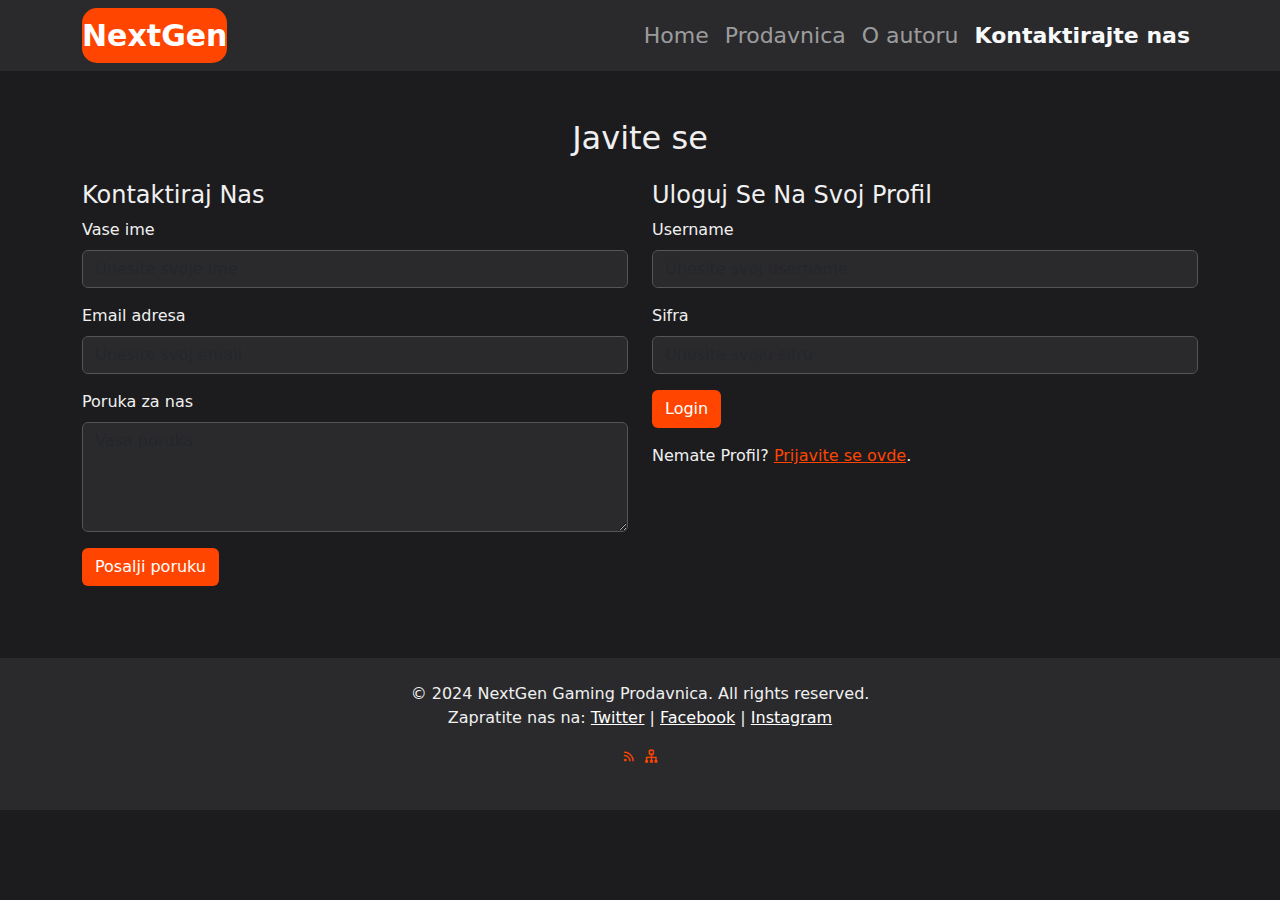
<file: kontakt.html>
<!DOCTYPE html>
<html lang="en">
<head>
    <meta charset="UTF-8">
    <meta name="viewport" content="width=device-width, initial-scale=1.0">
    <meta name="keywords" content="Gaming, store, NextGen, igre, igrice,slusalice,tastatura,monitor">
    <meta name="description" content="Zdravo, ovo je nasa gejming prodavnica, najsavremeniji i najkvalitetniji!">
    <meta name="author" content="Aleksandar Tripkovic">
    <meta name="Copyright" content="NextGen Gaming Store 2024.">
    <link rel="icon" type="image/png" href="css/slike/nextgen.webp" sizes="32x32">
    <title>NextGen-Gaming Store</title>

    <link href="https://cdn.jsdelivr.net/npm/bootstrap@5.3.0-alpha1/dist/css/bootstrap.min.css" rel="stylesheet">
    <link rel="stylesheet" href="css/style.css">
    <link href='https://unpkg.com/boxicons@2.1.4/css/boxicons.min.css' rel='stylesheet'>
</head>
<body>

   
    <nav class="navbar navbar-expand-lg navbar-dark">
        <div class="container">
            <a class="navbar-brand" href="index.html">NextGen</a>
            <button class="navbar-toggler" type="button" data-bs-toggle="collapse" data-bs-target="#navbarNav" aria-controls="navbarNav" aria-expanded="false" aria-label="Toggle navigation">
                <span class="navbar-toggler-icon"></span>
            </button>
            <div class="collapse navbar-collapse" id="navbarNav">
                <ul class="navbar-nav ms-auto">
                    <li class="nav-item">
                        <a class="nav-link " aria-current="page" href="index.html">Home</a>
                    </li>
                    <li class="nav-item">
                        <a class="nav-link" href="prodavnica.html">Prodavnica</a>
                    </li>
                    <li class="nav-item">
                        <a class="nav-link" href="omeni.html">O autoru</a>
                    </li>
                    <li class="nav-item">
                        <a class="nav-link active" href="kontakt.html">Kontaktirajte nas</a>
                    </li>
                </ul>
            </div>
        </div>
    </nav>
    <script src="https://cdn.jsdelivr.net/npm/@popperjs/core@2.11.7/dist/umd/popper.min.js"></script>
    <script src="https://cdn.jsdelivr.net/npm/bootstrap@5.3.0-alpha1/dist/js/bootstrap.min.js"></script>

 
    <section class="py-5">
        <div class="container">
            <h2 class="text-center mb-4">Javite se</h2>
            <div class="row">
             
                <div class="col-md-6 mb-4">
                    <h4>Kontaktiraj Nas</h4>
                    <form>
                        <div class="mb-3">
                            <label for="name" class="form-label">Vase ime</label>
                            <input type="text" class="form-control" id="name" placeholder="Unesite svoje ime">
                        </div>
                        <div class="mb-3">
                            <label for="email" class="form-label">Email adresa</label>
                            <input type="email" class="form-control" id="email" placeholder="Unesite svoj email">
                        </div>
                        <div class="mb-3">
                            <label for="message" class="form-label">Poruka za nas</label>
                            <textarea class="form-control" id="message" rows="4" placeholder="Vasa poruka"></textarea>
                        </div>
                        <button type="submit" class="btn btn-custom">Posalji poruku</button>
                    </form>
                </div>

             
                <div class="col-md-6 mb-4">
                    <h4>Uloguj Se Na Svoj Profil</h4>
                    <form>
                        <div class="mb-3">
                            <label for="username" class="form-label">Username</label>
                            <input type="text" class="form-control" id="username" placeholder="Unesite svoj username">
                        </div>
                        <div class="mb-3">
                            <label for="password" class="form-label">Sifra</label>
                            <input type="password" class="form-control" id="password" placeholder="Unesite svoju sifru">
                        </div>
                        <button type="submit" class="btn btn-custom">Login</button>
                    </form>
                    <p class="mt-3">Nemate Profil? <a href="signup.html">Prijavite se ovde</a>.</p>
                </div>
            </div>
        </div>
    </section>
    


    <footer class="footer text-center py-4">
        <div class="container">
            <p class="mb-0">© 2024 NextGen Gaming Prodavnica. All rights reserved.</p>
            <p>Zapratite nas na: 
                <a href="https://x.com/?lang=sr" class="text-white">Twitter</a> | 
                <a href="https://www.facebook.com/?locale=sr_RS" class="text-white">Facebook</a> | 
                <a href="https://www.instagram.com/" class="text-white">Instagram</a>
            </p>
             <p>
                <a href="rss.xml"> <i class='bx bx-rss'></i></a>
                <a href="sitemap.xml"> <i class='bx bx-sitemap' ></i></a>
                
            </p>
        </div>
    </footer>
</body>
</html>
</file>
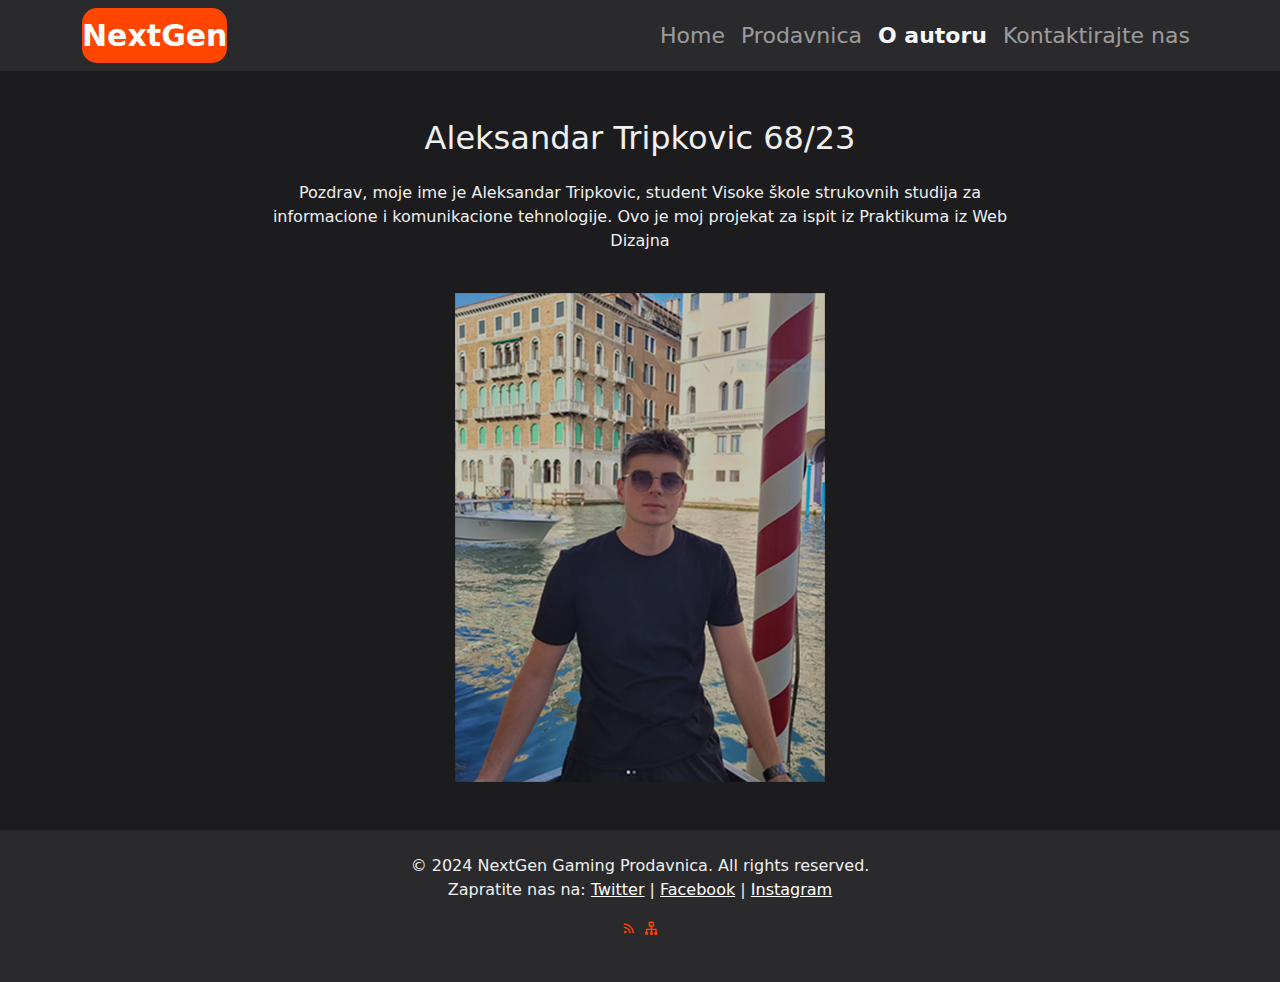
<file: omeni.html>
<!DOCTYPE html>
<html lang="en">
<head>
    <meta charset="UTF-8">
    <meta name="viewport" content="width=device-width, initial-scale=1.0">
    <meta name="keywords" content="Gaming, store, NextGen, igre, igrice,slusalice,tastatura,monitor">
    <meta name="description" content="Zdravo, ovo je nasa gejming prodavnica, najsavremeniji i najkvalitetniji!">
    <meta name="author" content="Aleksandar Tripkovic">
    <meta name="Copyright" content="NextGen Gaming Store 2024.">
    <link rel="icon" type="image/png" href="css/slike/nextgen.webp" sizes="32x32">
    <title>NextGen-Gaming Store</title>

    <link href="https://cdn.jsdelivr.net/npm/bootstrap@5.3.0-alpha1/dist/css/bootstrap.min.css" rel="stylesheet">
 
    <link rel="stylesheet" href="css/style.css">
    <link href='https://unpkg.com/boxicons@2.1.4/css/boxicons.min.css' rel='stylesheet'>
</head>
<body>


    <nav class="navbar navbar-expand-lg navbar-dark">
        <div class="container">
            <a class="navbar-brand" href="index.html">NextGen</a>
            <button class="navbar-toggler" type="button" data-bs-toggle="collapse" data-bs-target="#navbarNav" aria-controls="navbarNav" aria-expanded="false" aria-label="Toggle navigation">
                <span class="navbar-toggler-icon"></span>
            </button>
            <div class="collapse navbar-collapse" id="navbarNav">
                <ul class="navbar-nav ms-auto">
                    <li class="nav-item">
                        <a class="nav-link " aria-current="page" href="index.html">Home</a>
                    </li>
                    <li class="nav-item">
                        <a class="nav-link" href="prodavnica.html">Prodavnica</a>
                    </li>
                    <li class="nav-item">
                        <a class="nav-link active" href="omeni.html">O autoru</a>
                    </li>
                    <li class="nav-item">
                        <a class="nav-link" href="kontakt.html">Kontaktirajte nas</a>
                    </li>
                </ul>
            </div>
        </div>
    </nav>
    <script src="https://cdn.jsdelivr.net/npm/@popperjs/core@2.11.7/dist/umd/popper.min.js"></script>
    <script src="https://cdn.jsdelivr.net/npm/bootstrap@5.3.0-alpha1/dist/js/bootstrap.min.js"></script>


    <section class="py-5">
        <div class="container">
            <div class="row justify-content-center">
                <div class="col-lg-8">
                    <h2 class="text-center mb-4">Aleksandar Tripkovic 68/23</h2>
                    <p class="text-center">
                        Pozdrav, moje ime je Aleksandar Tripkovic,
student Visoke škole strukovnih studija za informacione i komunikacione tehnologije. Ovo je moj projekat za ispit iz Praktikuma iz Web Dizajna
            
                </div>
            </div>
            <div class="row justify-content-center mt-4">
                <div class="col-lg-6 d-flex justify-content-center">
                    <img src="css/slike/ja.jpg" class="img-fluid" alt="About Us" style="max-width: 100%; height: auto;">
                </div>
            </div>
        </div>
    </section>
   
    <footer class="footer text-center py-4">
        <div class="container">
            <p class="mb-0">© 2024 NextGen Gaming Prodavnica. All rights reserved.</p>
            <p>Zapratite nas na: 
                <a href="#" class="text-white">Twitter</a> | 
                <a href="#" class="text-white">Facebook</a> | 
                <a href="#" class="text-white">Instagram</a>
            </p>
             <p>
                <a href="rss.xml"> <i class='bx bx-rss'></i></a>
                <a href="sitemap.xml"> <i class='bx bx-sitemap' ></i></a>
                
            </p>
        </div>
    </footer>

</body>
</html>
</file>
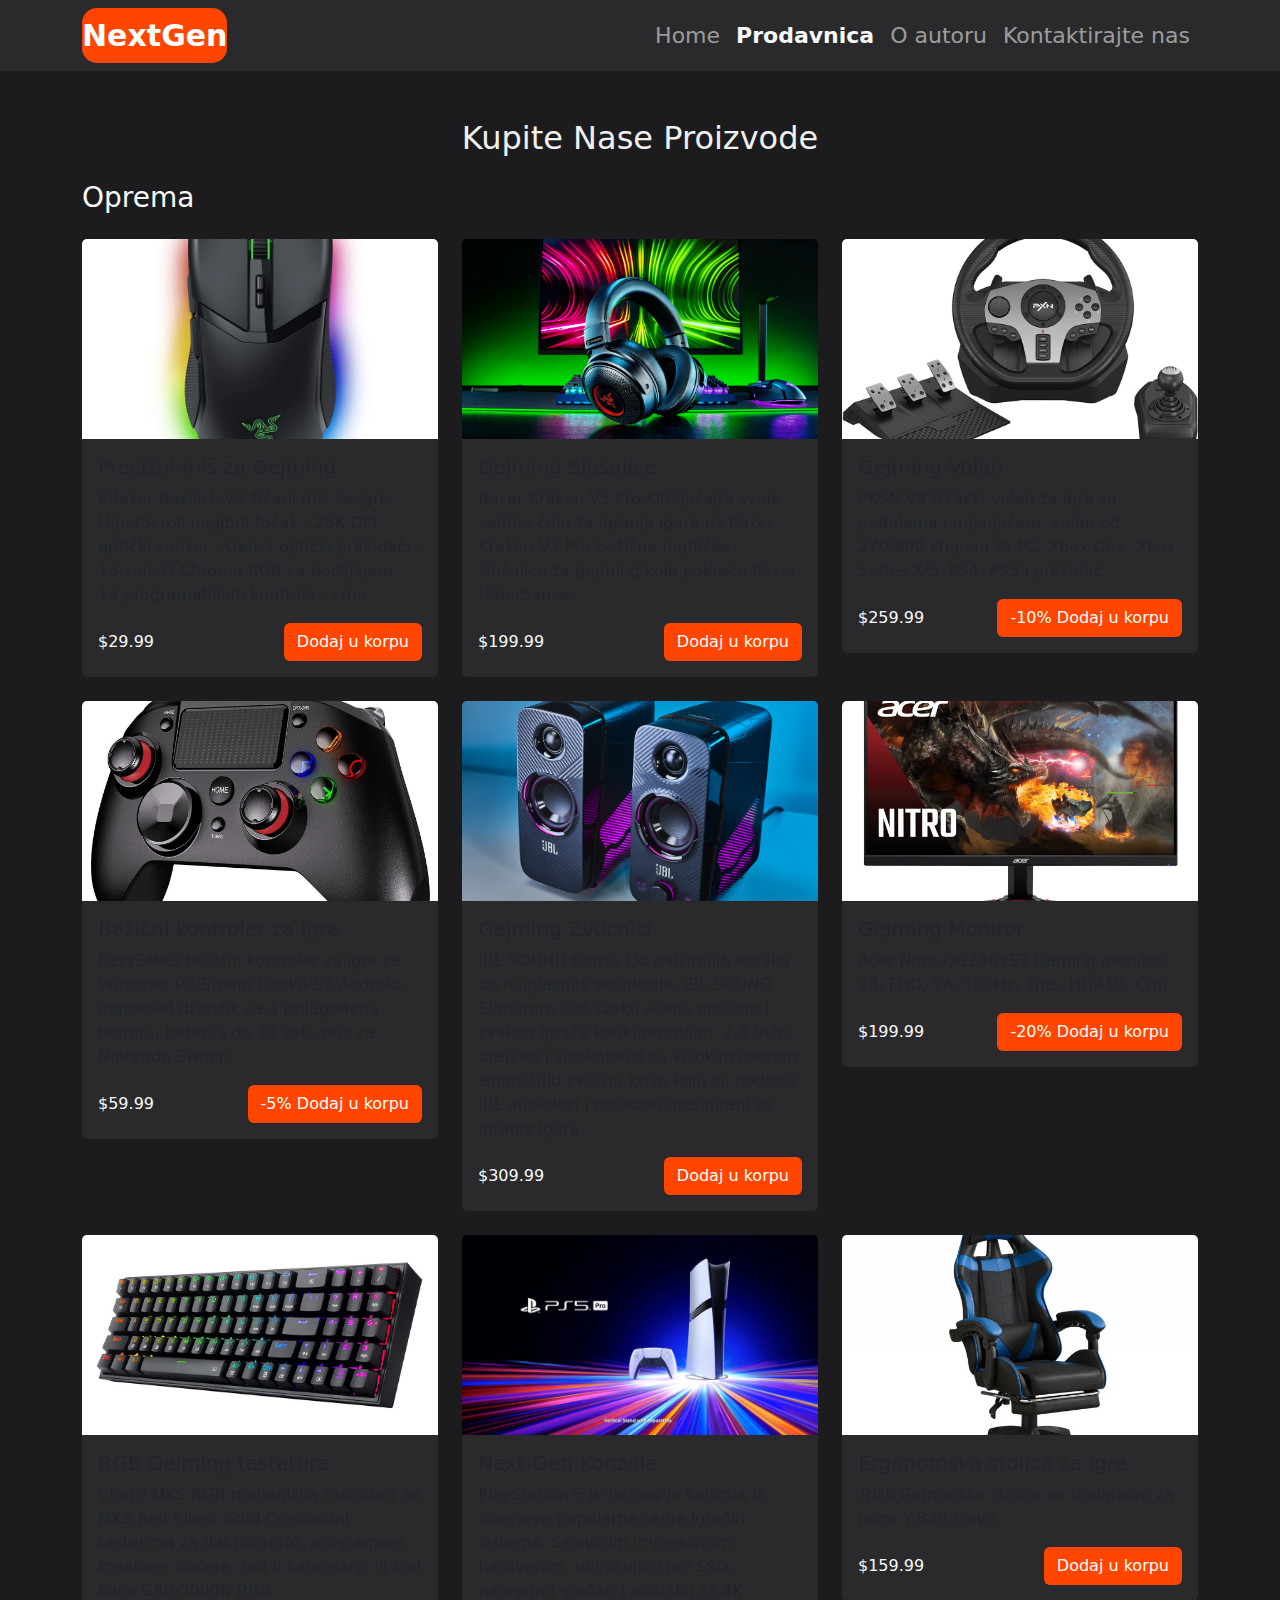
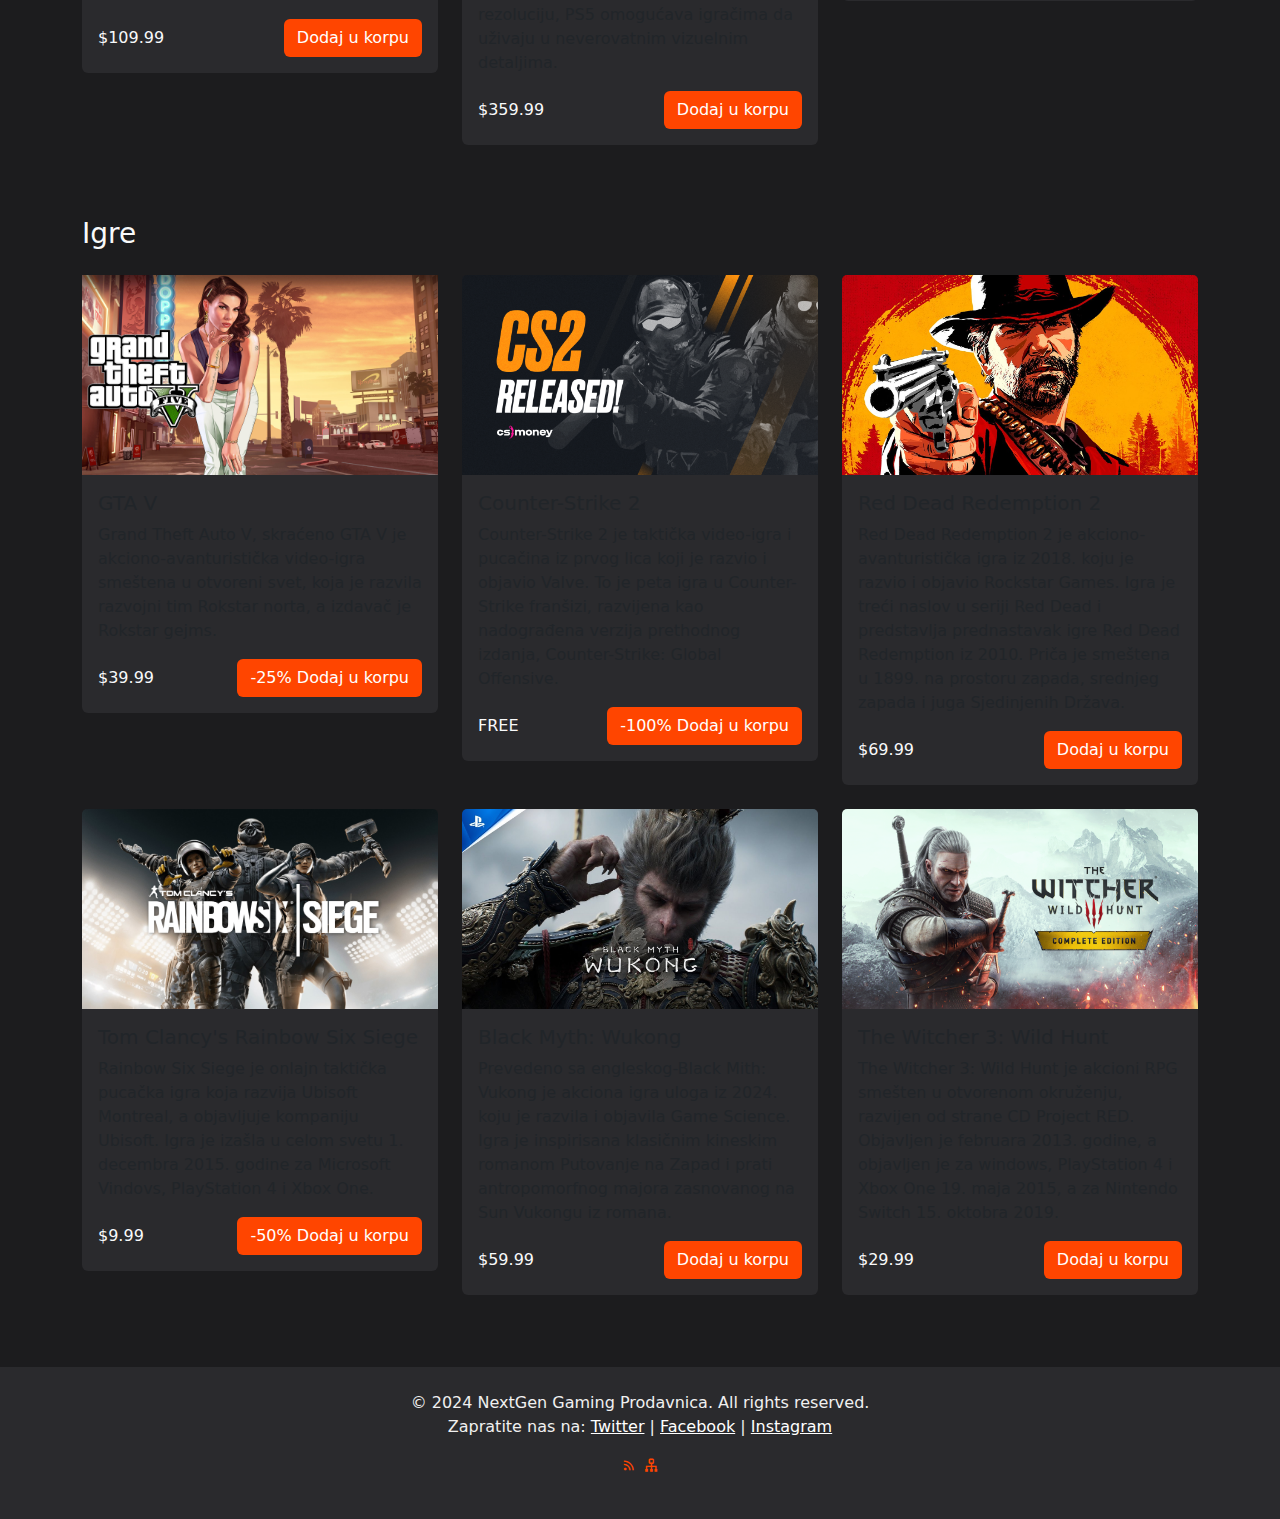
<file: prodavnica.html>
<!DOCTYPE html>
<html lang="en">
<head>
    <meta charset="UTF-8">
    <meta name="viewport" content="width=device-width, initial-scale=1.0">
    <meta name="keywords" content="Gaming, store, NextGen, igre, igrice,slusalice,tastatura,monitor">
    <meta name="description" content="Zdravo, ovo je nasa gejming prodavnica, najsavremeniji i najkvalitetniji!">
    <meta name="author" content="Aleksandar Tripkovic">
    <meta name="Copyright" content="NextGen Gaming Store 2024.">
    <link rel="icon" type="image/png" href="css/slike/nextgen.webp" sizes="32x32">
    <title>NextGen-Gaming Store</title>
 
    <link href="https://cdn.jsdelivr.net/npm/bootstrap@5.3.0-alpha1/dist/css/bootstrap.min.css" rel="stylesheet">
   
    <link rel="stylesheet" href="css/style.css">
    <link href='https://unpkg.com/boxicons@2.1.4/css/boxicons.min.css' rel='stylesheet'>
    
</head>
<body>

    
    <nav class="navbar navbar-expand-lg navbar-dark">
        <div class="container">
            <a class="navbar-brand" href="index.html">NextGen</a>
            <button class="navbar-toggler" type="button" data-bs-toggle="collapse" data-bs-target="#navbarNav" aria-controls="navbarNav" aria-expanded="false" aria-label="Toggle navigation">
                <span class="navbar-toggler-icon"></span>
            </button>
            <div class="collapse navbar-collapse" id="navbarNav">
                <ul class="navbar-nav ms-auto">
                    <li class="nav-item">
                        <a class="nav-link " aria-current="page" href="index.html">Home</a>
                    </li>
                    <li class="nav-item">
                        <a class="nav-link active" href="prodavnica.html">Prodavnica</a>
                    </li>
                    <li class="nav-item">
                        <a class="nav-link" href="omeni.html">O autoru</a>
                    </li>
                    <li class="nav-item">
                        <a class="nav-link" href="kontakt.html">Kontaktirajte nas</a>
                    </li>
                </ul>
            </div>
        </div>
    </nav>
    <script src="https://cdn.jsdelivr.net/npm/@popperjs/core@2.11.7/dist/umd/popper.min.js"></script>
    <script src="https://cdn.jsdelivr.net/npm/bootstrap@5.3.0-alpha1/dist/js/bootstrap.min.js"></script>

 
    <section class="py-5">
        <div class="container">
            <h2 class="text-center mb-4">Kupite Nase Proizvode</h2>

           
            <h3 class="mb-4 text-light">Oprema</h3>
            <div class="row">
               
                <div class="col-lg-4 col-md-6 mb-4">
                    <div class="card">
                        <img src="css/slike/mis.jpeg" class="card-img-top product-image" alt="mis">
                        <div class="card-body">
                            <h5 class="card-title">Precizni miš za Gejming</h5>
                            <p class="card-text">ERazer Basilisk V3 žičani miš za igre: HiperScroll nagibni točak - 26K DPI optički senzor - Gen-3 optički prekidači - 13-zonski Chroma RGB sa podsjajem - 13 programabilnih kontrola - crna.</p>
                            <div class="d-flex justify-content-between align-items-center">
                                <span class="text-light">$29.99</span>
                                <a href="#" class="btn btn-custom">Dodaj u korpu</a>
                            </div>
                        </div>
                    </div>
                </div>
             
                <div class="col-lg-4 col-md-6 mb-4">
                    <div class="card">
                        <img src="css/slike/slusalice.png" class="card-img-top product-image" alt="slusalice">
                        <div class="card-body">
                            <h5 class="card-title">Gejming Slusalice</h5>
                            <p class="card-text">Razer Kraken V3 Pro-Otključajte svoje sedmo čulo za igranje igara uz Razer Kraken V3 Pro bežične haptičke slušalice za gejming koje pokreće Razer HiperSense.</p>
                            <div class="d-flex justify-content-between align-items-center">
                                <span class="text-light">$199.99</span>
                                <a href="#" class="btn btn-custom">Dodaj u korpu</a>
                            </div>
                        </div>
                    </div>
                </div>
           
                <div class="col-lg-4 col-md-6 mb-4">
                    <div class="card">
                        <img src="css/slike/volan.jpg" class="card-img-top product-image" alt="volan">
                        <div class="card-body">
                            <h5 class="card-title">Gejming Volan</h5>
                            <p class="card-text">PKSN V9 trkački volan za igre sa pedalama i mjenjačem, volan od 270/900 stepeni za PC, Xbox One, Xbox  Series X/S, PS4, PS3 i prekidač</p>
                            <div class="d-flex justify-content-between align-items-center">
                                <span class="text-light">$259.99</span>
                                <a href="#" class="btn btn-custom">-10% Dodaj u korpu</a>
                            </div>
                        </div>
                    </div>
                </div>
                <div class="col-lg-4 col-md-6 mb-4">
                    <div class="card">
                        <img src="css/slike/dzojstiik.jpeg" class="card-img-top product-image" alt="dzojstik">
                        <div class="card-body">
                            <h5 class="card-title">Bežični kontroler za igre</h5>
                            <p class="card-text">EasySMKS bežični kontroler za igre za Windows PC/Steam Deck/PS3/Android, gamepad džojstik sa 4 prilagođena tastera, baterija do 14 sati, radi za Nintendo Switch</p>
                            <div class="d-flex justify-content-between align-items-center">
                                <span class="text-light">$59.99</span>
                                <a href="#" class="btn btn-custom">-5% Dodaj u korpu</a>
                            </div>
                        </div>
                    </div>
                </div>
                <div class="col-lg-4 col-md-6 mb-4">
                    <div class="card">
                        <img src="css/slike/zvucnici.png" class="card-img-top product-image" alt="Zvucnici">
                        <div class="card-body">
                            <h5 class="card-title">Gejming Zvucnici</h5>
                            <p class="card-text">JBL SOUND potpis
                                Od najsitnijih koraka do najglasnije eksplozije, JBL SOUND Signature čini svaku scenu epskom i svakog igrača konkurentnijim. 2,5-inčni drajveri i visokotonci sa visokim izletom isporučuju zvučnu krivu koju su podesili JBL audiolozi i posebno dizajnirani za igranje igara.</p>
                            <div class="d-flex justify-content-between align-items-center">
                                <span class="text-light">$309.99</span>
                                <a href="#" class="btn btn-custom">Dodaj u korpu</a>
                            </div>
                        </div>
                    </div>
                </div>
                <div class="col-lg-4 col-md-6 mb-4">
                    <div class="card">
                        <img src="css/slike/acer.jpg" class="card-img-top product-image" alt="Monitor">
                        <div class="card-body">
                            <h5 class="card-title">Gejming Monitor</h5>
                            <p class="card-text">Acer Nitro QG240YS3 Gaming monitor, 24, FHD, VA, 180Hz, 1ms, HDR10, Crni</p>
                            <div class="d-flex justify-content-between align-items-center">
                                <span class="text-light">$199.99</span>
                                <a href="#" class="btn btn-custom">-20% Dodaj u korpu</a>
                            </div>
                        </div>
                    </div>
                </div>
                <div class="col-lg-4 col-md-6 mb-4">
                    <div class="card">
                        <img src="css/slike/tastatura.jpg" class="card-img-top product-image" alt="tastatura">
                        <div class="card-body">
                            <h5 class="card-title">RGB Gejming tastatura</h5>
                            <p class="card-text">Cherri MKS RGB mehanička tastatura sa MKS Red Silent Gold-Crosspoint tasterima za daktilografe, programere, kreatore, kodere, rad u kancelariji ili kod kuće G80-3000N RGB</p>
                            <div class="d-flex justify-content-between align-items-center">
                                <span class="text-light">$109.99</span>
                                <a href="#" class="btn btn-custom">Dodaj u korpu</a>
                            </div>
                        </div>
                    </div>
                </div>
                <div class="col-lg-4 col-md-6 mb-4">
                    <div class="card">
                        <img src="css/slike/ps5.jpg" class="card-img-top product-image" alt="Konzola">
                        <div class="card-body">
                            <h5 class="card-title">Next-Gen Konzola</h5>
                            <p class="card-text">PlayStation 5 je najnovija konzola iz Sonyjeve popularne serije igračih sistema. Sa svojim impresivnim hardverom, uključujući brz SSD, naprednu grafiku i podršku za 4K rezoluciju, PS5 omogućava igračima da uživaju u neverovatnim vizuelnim detaljima.

                            </p>
                            <div class="d-flex justify-content-between align-items-center">
                                <span class="text-light">$359.99</span>
                                <a href="#" class="btn btn-custom">Dodaj u korpu</a>
                            </div>
                        </div>
                    </div>
                </div>
                <div class="col-lg-4 col-md-6 mb-4">
                    <div class="card">
                        <img src="css/slike/stolica.webp" class="card-img-top product-image" alt="stolica">
                        <div class="card-body">
                            <h5 class="card-title">Ergonomska stolica za igre</h5>
                            <p class="card-text">Trick Gejmerska stolica sa dodatkom za noge Y-830 Plava</p>
                            <div class="d-flex justify-content-between align-items-center">
                                <span class="text-light">$159.99</span>
                                <a href="#" class="btn btn-custom">Dodaj u korpu</a>
                            </div>
                        </div>
                    </div>
                </div>
            </div>


            <h3 class="mb-4 text-light mt-5">Igre</h3>
            <div class="row">
          
                <div class="col-lg-4 col-md-6 mb-4">
                    <div class="card">
                        <img src="css/slike/gta.jpg" alt="Gta">
                        <div class="card-body">
                            <h5 class="card-title">GTA V</h5>
                            <p class="card-text">Grand Theft Auto V, skraćeno GTA V je akciono-avanturistička video-igra smeštena u otvoreni svet, koja je razvila razvojni tim Rokstar norta, a izdavač je Rokstar gejms.</p>
                            <div class="d-flex justify-content-between align-items-center">
                                <span class="text-light">$39.99</span>
                                <a href="#" class="btn btn-custom">-25% Dodaj u korpu</a>
                            </div>
                        </div>
                    </div>
                </div>  
                  
                <div class="col-lg-4 col-md-6 mb-4">
                    <div class="card">
                        <img src="css/slike/cs2.webp" class="card-img-top product-image" alt="cs2">
                        <div class="card-body">
                            <h5 class="card-title">Counter-Strike 2</h5>
                            <p class="card-text">Counter-Strike 2 je taktička video-igra i pucačina iz prvog lica koji je razvio i objavio Valve. To je peta igra u Counter-Strike franšizi, razvijena kao nadograđena verzija prethodnog izdanja, Counter-Strike: Global Offensive.</p>
                            <div class="d-flex justify-content-between align-items-center">
                                <span class="text-light">FREE</span>
                                <a href="#" class="btn btn-custom">-100% Dodaj u korpu</a>
                            </div>
                        </div>
                    </div>
                </div>
          
                <div class="col-lg-4 col-md-6 mb-4">
                    <div class="card">
                        <img src="css/slike/rdr2.jpg" class="card-img-top product-image" alt="rdr2">
                        <div class="card-body">
                            <h5 class="card-title">Red Dead Redemption 2 </h5>
                            <p class="card-text">Red Dead Redemption 2 je akciono-avanturistička igra iz 2018. koju je razvio i objavio Rockstar Games. Igra je treći naslov u seriji Red Dead i predstavlja prednastavak igre Red Dead Redemption iz 2010. Priča je smeštena u 1899. na prostoru zapada, srednjeg zapada i juga Sjedinjenih Država.</p>
                            <div class="d-flex justify-content-between align-items-center">
                                <span class="text-light">$69.99</span>
                                <a href="#" class="btn btn-custom">Dodaj u korpu</a>
                            </div>
                        </div>
                    </div>
                </div>
                <div class="col-lg-4 col-md-6 mb-4">
                    <div class="card">
                        <img src="css/slike/r6.jpg" class="card-img-top product-image" alt="R6">
                        <div class="card-body">
                            <h5 class="card-title">Tom Clancy's Rainbow Six Siege</h5>
                            <p class="card-text">Rainbow Six Siege je onlajn taktička pucačka igra koja razvija Ubisoft Montreal, a objavljuje kompaniju Ubisoft. Igra je izašla u celom svetu 1. decembra 2015. godine za Microsoft Vindovs, PlayStation 4 i Xbox One.</p>
                            <div class="d-flex justify-content-between align-items-center">
                                <span class="text-light">$9.99</span>
                                <a href="#" class="btn btn-custom">-50% Dodaj u korpu</a>
                            </div>
                        </div>
                    </div>
                </div>
           
                <div class="col-lg-4 col-md-6 mb-4">
                    <div class="card">
                        <img src="css/slike/wukong.jpg" class="card-img-top product-image" alt="wukong">
                        <div class="card-body">
                            <h5 class="card-title">Black Myth: Wukong</h5>
                            <p class="card-text">Prevedeno sa engleskog-Black Mith: Vukong je akciona igra uloga iz 2024. koju je razvila i objavila Game Science. Igra je inspirisana klasičnim kineskim romanom Putovanje na Zapad i prati antropomorfnog majora zasnovanog na Sun Vukongu iz romana.</p>
                            <div class="d-flex justify-content-between align-items-center">
                                <span class="text-light">$59.99</span>
                                <a href="#" class="btn btn-custom">Dodaj u korpu</a>
                            </div>
                        </div>
                    </div>
                </div>
          
                <div class="col-lg-4 col-md-6 mb-4">
                    <div class="card">
                        <img src="css/slike/witcher.png" class="card-img-top product-image" alt="witcher">
                        <div class="card-body">
                            <h5 class="card-title">The Witcher 3: Wild Hunt</h5>
                            <p class="card-text">The Witcher 3: Wild Hunt je akcioni RPG smešten u otvorenom okruženju, razvijen od strane CD Project RED. Objavljen je februara 2013. godine, a objavljen je za windows, PlayStation 4 i Xbox One 19. maja 2015, a za Nintendo Switch 15. oktobra 2019.</p>
                            <div class="d-flex justify-content-between align-items-center">
                                <span class="text-light">$29.99</span>
                                <a href="#" class="btn btn-custom">Dodaj u korpu</a>
                            </div>
                        </div>
                    </div>
                </div>
            </div>
        </div>
    </section>

  
    <footer class="footer text-center py-4">
        <div class="container">
            <p class="mb-0">© 2024 NextGen Gaming Prodavnica. All rights reserved.</p>
            <p>Zapratite nas na: 
                <a href="https://x.com/?lang=sr" class="text-white">Twitter</a> | 
                <a href="https://www.facebook.com/?locale=sr_RS" class="text-white">Facebook</a> | 
                <a href="https://www.instagram.com/" class="text-white">Instagram</a>
            </p>
             <p>
                <a href="rss.xml"> <i class='bx bx-rss'></i></a>
                <a href="sitemap.xml"> <i class='bx bx-sitemap' ></i></a>
                
            </p>
            
        </div>
    </footer>
    
</body>
</html>
</file>
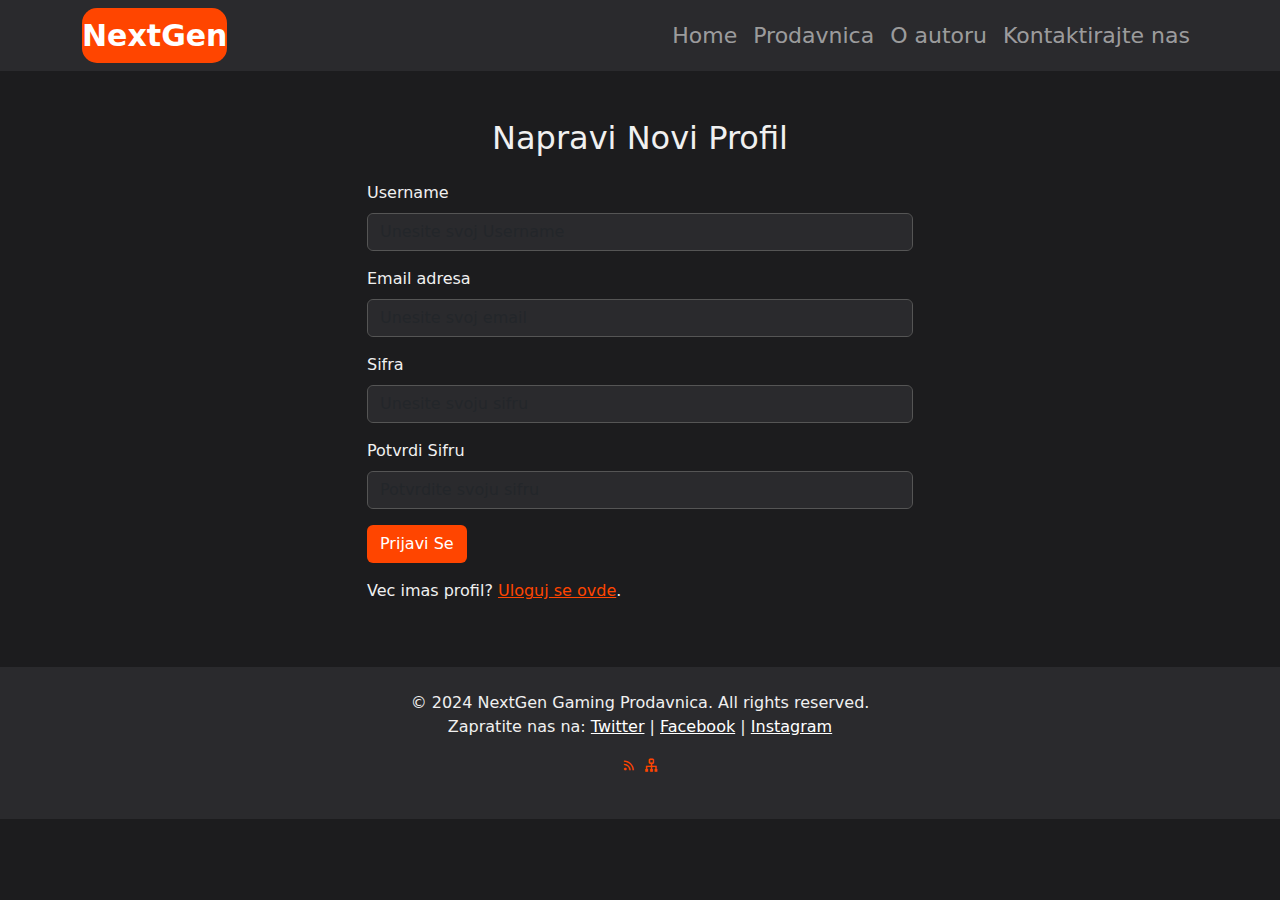
<file: signup.html>
<!DOCTYPE html>
<html lang="en">
<head>
    <meta charset="UTF-8">
    <meta name="viewport" content="width=device-width, initial-scale=1.0">
    <meta name="keywords" content="Gaming, store, NextGen, igre, igrice,slusalice,tastatura,monitor">
    <meta name="description" content="Zdravo, ovo je nasa gejming prodavnica, najsavremeniji i najkvalitetniji!">
    <meta name="author" content="Aleksandar Tripkovic">
    <meta name="Copyright" content="NextGen Gaming Store 2024.">
    <link rel="icon" type="image/png" href="css/slike/nextgen.webp" sizes="32x32">
    <title>NextGen-Gaming Store</title>

    <link href="https://cdn.jsdelivr.net/npm/bootstrap@5.3.0-alpha1/dist/css/bootstrap.min.css" rel="stylesheet">
   
    <link rel="stylesheet" href="css/style.css">
    <link href='https://unpkg.com/boxicons@2.1.4/css/boxicons.min.css' rel='stylesheet'>
</head>
<body>

  
    <nav class="navbar navbar-expand-lg navbar-dark">
        <div class="container">
            <a class="navbar-brand" href="index.html">NextGen</a>
            <button class="navbar-toggler" type="button" data-bs-toggle="collapse" data-bs-target="#navbarNav" aria-controls="navbarNav" aria-expanded="false" aria-label="Toggle navigation">
                <span class="navbar-toggler-icon"></span>
            </button>
            <div class="collapse navbar-collapse" id="navbarNav">
                <ul class="navbar-nav ms-auto">
                    <li class="nav-item">
                        <a class="nav-link " aria-current="page" href="index.html">Home</a>
                    </li>
                    <li class="nav-item">
                        <a class="nav-link" href="prodavnica.html">Prodavnica</a>
                    </li>
                    <li class="nav-item">
                        <a class="nav-link" href="omeni.html">O autoru</a>
                    </li>
                    <li class="nav-item">
                        <a class="nav-link" href="kontakt.html">Kontaktirajte nas</a>
                    </li>
                </ul>
            </div>
        </div>
    </nav>
    <script src="https://cdn.jsdelivr.net/npm/@popperjs/core@2.11.7/dist/umd/popper.min.js"></script>
    <script src="https://cdn.jsdelivr.net/npm/bootstrap@5.3.0-alpha1/dist/js/bootstrap.min.js"></script>

   
    <section class="py-5">
        <div class="container">
            <h2 class="text-center mb-4">Napravi Novi Profil</h2>
            <div class="row justify-content-center">
               
                <div class="col-md-8 col-lg-6">
                    <form>
                        <div class="mb-3">
                            <label for="username" class="form-label">Username</label>
                            <input type="text" class="form-control" id="username" placeholder="Unesite svoj Username">
                        </div>
                        <div class="mb-3">
                            <label for="email" class="form-label">Email adresa</label>
                            <input type="email" class="form-control" id="email" placeholder="Unesite svoj email">
                        </div>
                        <div class="mb-3">
                            <label for="password" class="form-label">Sifra</label>
                            <input type="password" class="form-control" id="password" placeholder="Unesite svoju sifru">
                        </div>
                        <div class="mb-3">
                            <label for="confirm-password" class="form-label">Potvrdi Sifru</label>
                            <input type="password" class="form-control" id="confirm-password" placeholder="Potvrdite svoju sifru">
                        </div>
                        <button type="submit" class="btn btn-custom">Prijavi Se</button>
                    </form>
                    <p class="mt-3">Vec imas profil? <a href="kontakt.html">Uloguj se ovde</a>.</p>
                </div>
            </div>
        </div>
    </section>


    <footer class="footer text-center py-4">
        <div class="container">
            <p class="mb-0">© 2024 NextGen Gaming Prodavnica. All rights reserved.</p>
            <p>Zapratite nas na: 
                <a href="#" class="text-white">Twitter</a> | 
                <a href="#" class="text-white">Facebook</a> | 
                <a href="#" class="text-white">Instagram</a>
            </p>
             <p>
                <a href="rss.xml"> <i class='bx bx-rss'></i></a>
                <a href="sitemap.xml"> <i class='bx bx-sitemap' ></i></a>
                
            </p>
            
        </div>
    </footer>

</body>
</html>
</file>
<file: css/style.css>
body {
    background-color: #1c1c1e;
    color: #f0f0f0;
   

}

.navbar, .footer, .card {
    background-color: #2a2a2d;
    
}
.navbar{
    font-size: 22px;
}
.navbar-brand{
    font-size: 30px;
    font-weight: bold;
    color: #ffffff;
    background-color: #ff4500;
    border-radius: 15px;
}

.footer {
    color: #f0f0f0;
    
}

.btn-custom {
    background-color: #ff4500;
    color: white;
}

.btn-custom:hover {
    background-color: #ff6500;
}

.product-image {
    height: 200px;
    object-fit: cover;
}

.hero {
    background: url(css/slike/pozaadina3.jpg) no-repeat center center/cover;
    height: 400px;
}
.form-control {
    background-color: #2a2a2d;
    color: white;
    border: 1px solid #555;
    
}
.display-4{
    color: white;
    
}


.form-control:focus {
    border-color: #ff4500;
    box-shadow: none;
}

a {
    color: #ff4500;
}

a:hover {
    color: #ff6500;
}

.img-fluid {
    max-width: 100%;
    height: auto;
}

.rounded {
    border-radius: .375rem;
}
.navbar-nav .nav-link.active {
    color: #f8f9fa; 
    font-weight: bold; 
}


.navbar-nav .nav-link:hover {
    color: #adb5bd; 
}

.card {
    transition: transform 0.3s ease, box-shadow 0.3s ease; 
    border: none; 
}
.card:hover {
    transform: translateY(-10px); 
    box-shadow: 0 10px 20px rgba(0, 0, 0, 0.15);
}
@keyframes fadeIn {
    0% {
        opacity: 0;
        transform: translateY(20px);
    }
    100% {
        opacity: 1;
        transform: translateY(0);
    }
}

.card {
    animation: fadeIn 0.5s ease-in-out;
}
.hero {
    animation: fadeIn 0.5s ease-in-out;
}
.row  {
    animation: fadeIn 0.5s ease-in-out;
}
.text-center{
    animation: fadeIn 0.9s ease-in-out;
}
.mb-4 {
    animation: fadeIn 0.9s ease-in-out;
}
</file>
